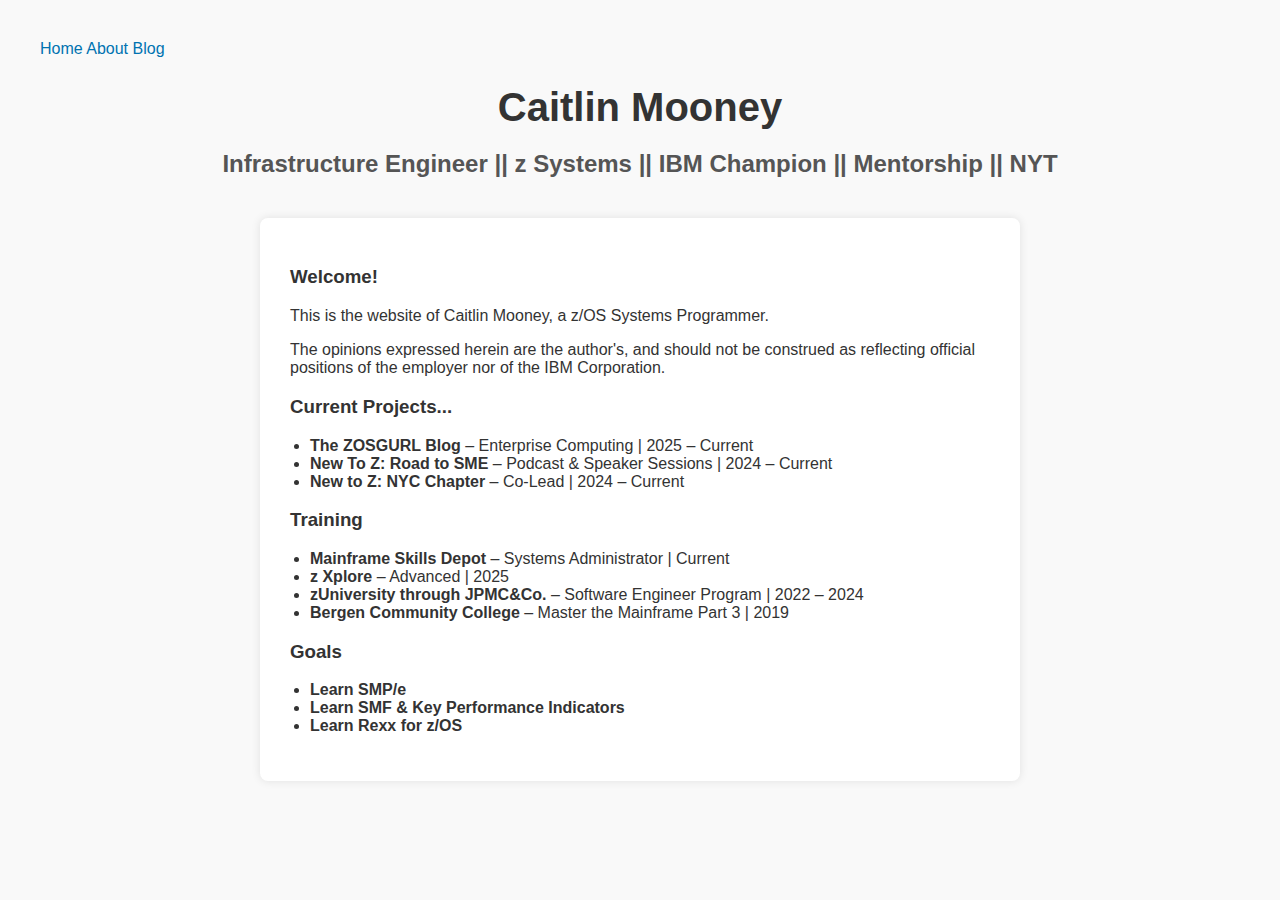
<file: index.html>
<!DOCTYPE html>
<html lang="en">
<head>
  <meta charset="UTF-8" />
  <meta name="viewport" content="width=device-width, initial-scale=1.0"/>
  <title>Caitlin Mooney – Home</title>
  <link rel="stylesheet" href="style.css" />
</head>
<body>
  <nav>
    <a href="index.html">Home</a>
    <a href="about.html">About</a>
    <a href="blog.html">Blog</a>
  </nav>
  <header>
    <h1>Caitlin Mooney</h1>
    <h2>Infrastructure Engineer || z Systems || IBM Champion || Mentorship || NYT</h2>
  </header>
  <section>
    <h3>Welcome!</h3>
    <p>
      This is the website of Caitlin Mooney, a z/OS Systems Programmer. 
    </p>
    <p>
      The opinions expressed herein are the author's, and should not 
      be construed as reflecting official positions of the employer nor 
      of the IBM Corporation.
    </p>
    <h3>Current Projects...</h3>
    <ul>
      <li><strong>The ZOSGURL Blog</strong> – Enterprise Computing | 2025 – Current</li>
      <li><strong>New To Z: Road to SME</strong> – Podcast & Speaker Sessions | 2024 – Current</li>
      <li><strong>New to Z: NYC Chapter</strong> – Co-Lead | 2024 – Current</li>
    </ul>
    <h3>Training</h3>
    <ul>
      <li><strong>Mainframe Skills Depot</strong> – Systems 
        Administrator | Current</li>
      <li><strong>z Xplore</strong> – Advanced | 2025</li>
      <li><strong>zUniversity through JPMC&Co.</strong> – Software Engineer Program | 2022 – 2024</li>
      <li><strong>Bergen Community College</strong> – Master the Mainframe Part 3 | 2019</li>
    </ul>
    <h3>Goals</h3>
    <ul>
      <li><strong>Learn SMP/e</strong></li>
      <li><strong>Learn SMF & Key Performance Indicators</strong></li>
      <li><strong>Learn Rexx for z/OS</strong></li>
    </ul>
  </section>
</body>
</html>
</file>
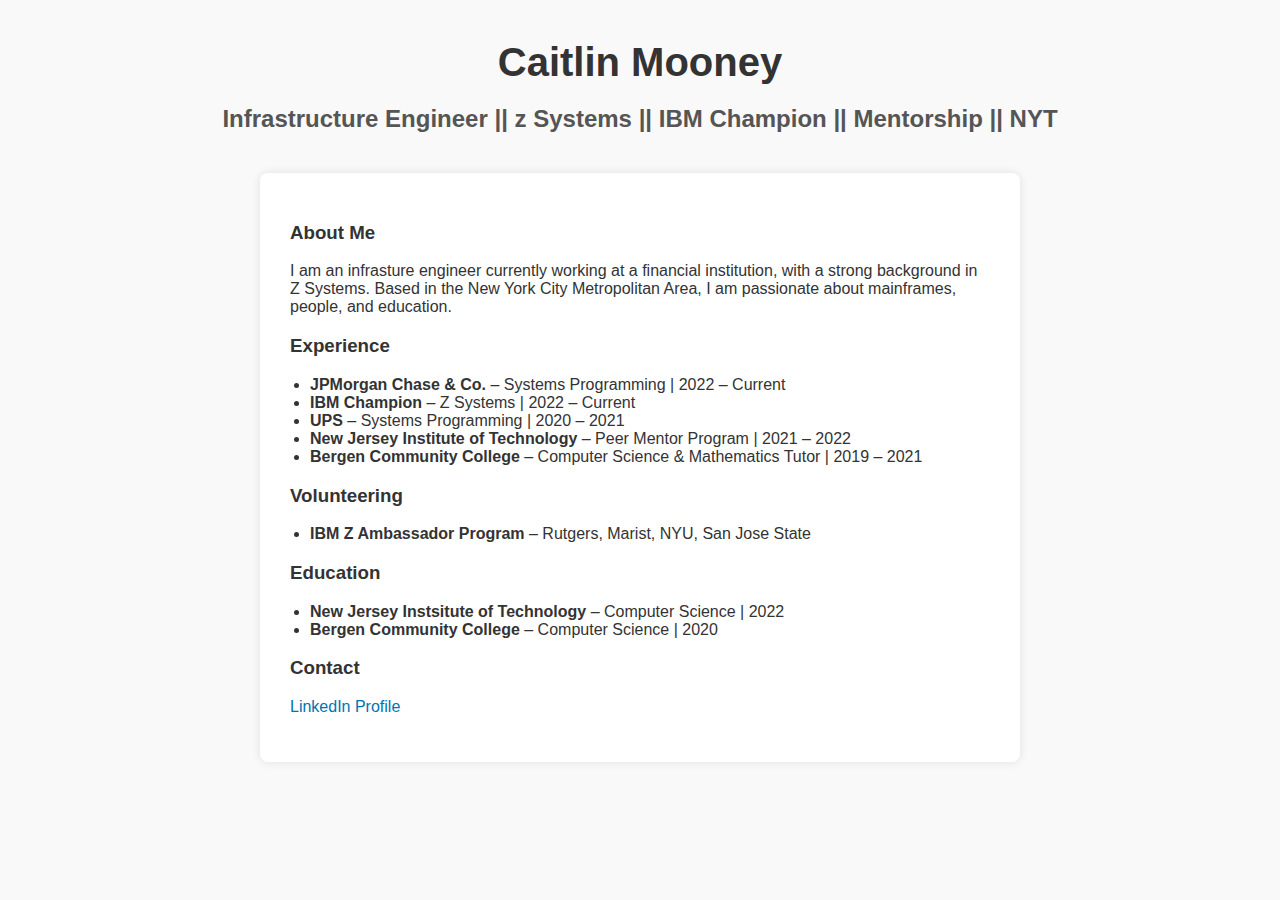
<file: about.html>
<!DOCTYPE html>
<html lang="en">
<!--
<head>
  <meta charset="UTF-8" />
  <meta name="viewport" content="width=device-width, initial-scale=1.0"/>
  <title>Caitlin Mooney – About</title>
  <style>
    body {
      font-family: Arial, sans-serif;
      margin: 40px;
      background-color: #f9f9f9;
      color: #333;
    }
    header {
      text-align: center;
      margin-bottom: 40px;
    }
    h1 {
      font-size: 2.5em;
      margin-bottom: 0.2em;
    }
    h2 {
      font-size: 1.5em;
      color: #555;
    }
    section {
      max-width: 700px;
      margin: auto;
      background: #fff;
      padding: 30px;
      border-radius: 8px;
      box-shadow: 0 0 10px rgba(0,0,0,0.1);
    }
    a {
      color: #0073b1;
      text-decoration: none;
    }
    a:hover {
      text-decoration: underline;
    }
    ul {
      list-style-type: disc;
      padding-left: 20px;
    }
  </style>
</head>
-->
<head>
    <meta charset="UTF-8" />
    <meta name="viewport" content="width=device-width, initial-scale=1.0"/>
    <title>Caitlin Mooney - About</title>
    <link rel="stylesheet" href="style.css" />
  </head>
  
<body>
  <header>
    <h1>Caitlin Mooney</h1>
    <h2>Infrastructure Engineer || z Systems || IBM Champion || Mentorship || NYT</h2>
  </header>

  <section>
    <h3>About Me</h3>
    <p>
      I am an infrasture engineer currently working at a financial institution, with a strong background in Z Systems. Based in the New York City Metropolitan Area, I am passionate about mainframes, people, and education.
    </p>

    <h3>Experience</h3>
    <ul>
      <li><strong>JPMorgan Chase & Co.</strong> – Systems Programming | 2022 – Current</li>
      <li><strong>IBM Champion</strong> – Z Systems | 2022 – Current</li>
      <li><strong>UPS</strong> – Systems Programming | 2020 – 2021</li>
      <li><strong>New Jersey Institute of Technology</strong> – Peer Mentor Program | 2021 – 2022</li>
      <li><strong>Bergen Community College</strong> – Computer Science & Mathematics Tutor | 2019 – 2021</li>
    </ul>

    <h3>Volunteering</h3>
    <ul>
      <li><strong>IBM Z Ambassador Program</strong> – Rutgers, Marist, NYU, San Jose State</li>
    </ul>
    
    <h3>Education</h3>
    <ul>
      <li><strong>New Jersey Instsitute of Technology</strong> – Computer Science | 2022 </li>
      <li><strong>Bergen Community College</strong> – Computer Science | 2020 </li>
    </ul>

    <h3>Contact</h3>
    <p>
      <a href="https://www.linkedin.com/in/caitlin-mooney-6089b5126/" target="_blank">LinkedIn Profile</a>
    </p>
  </section>
</body>
</html>
</file>
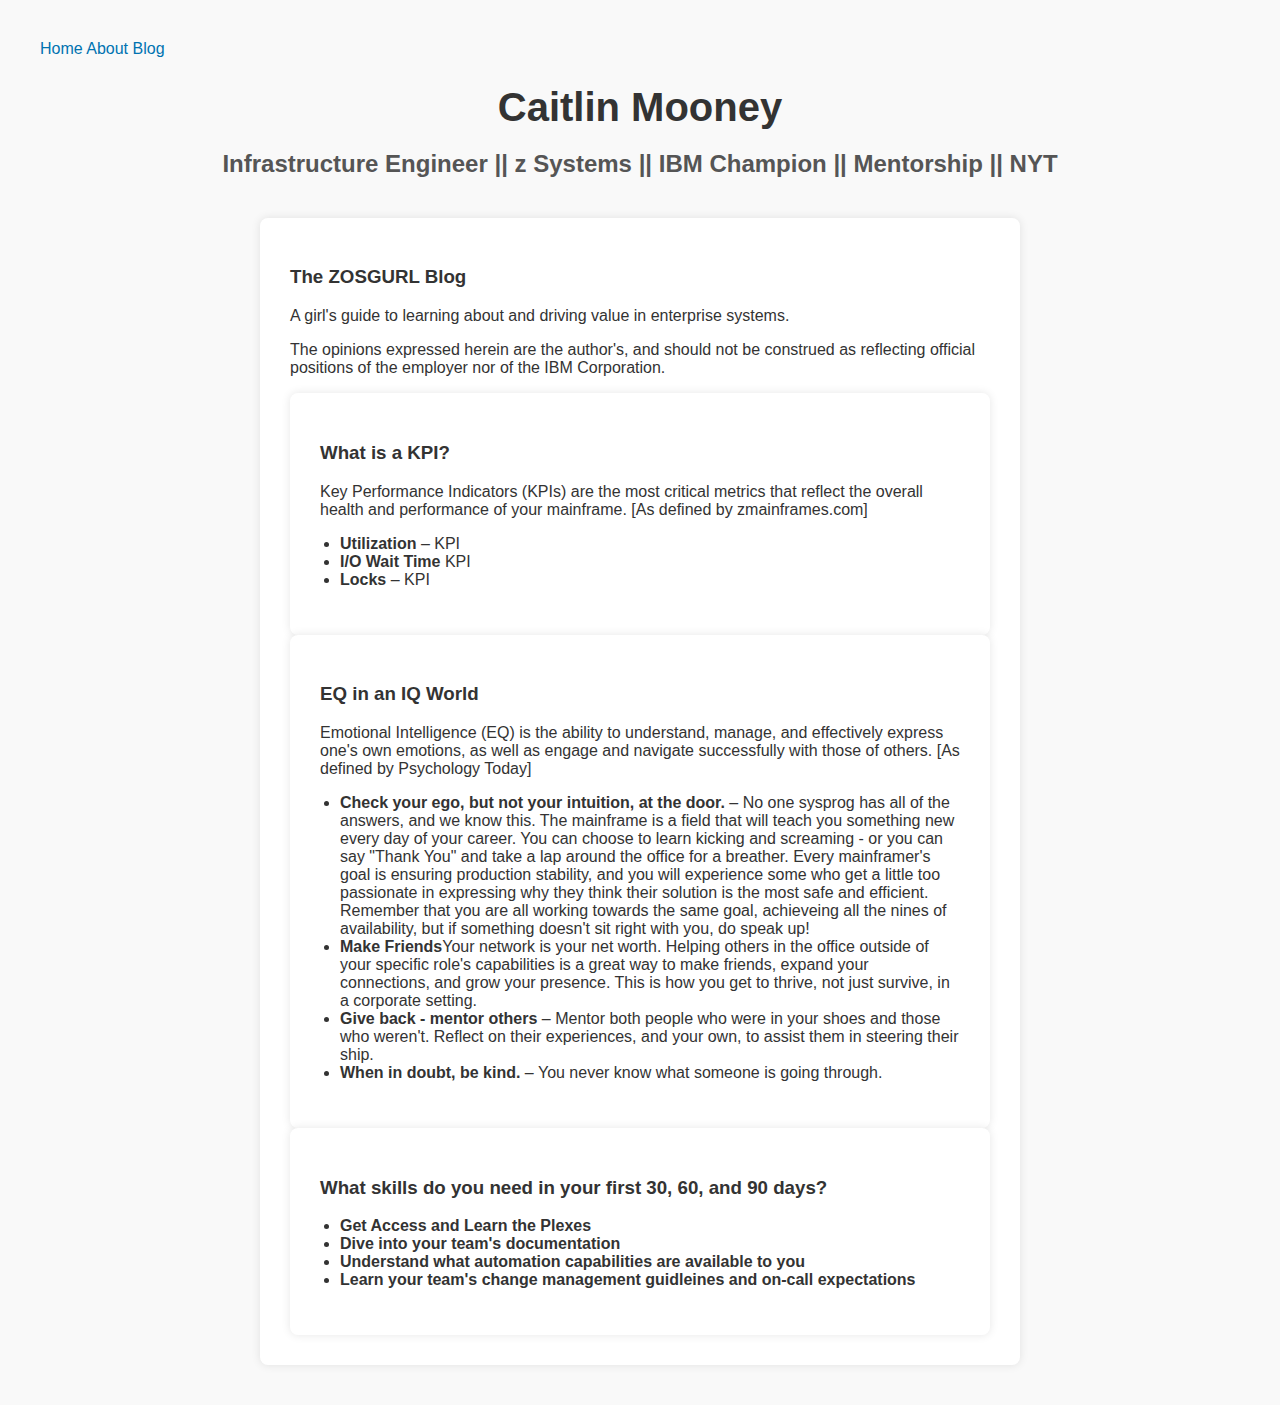
<file: blog.html>
<!DOCTYPE html>
<html lang="en">
<head>
  <meta charset="UTF-8" />
  <meta name="viewport" content="width=device-width, initial-scale=1.0"/>
  <title>Caitlin Mooney – Blog</title>
  <link rel="stylesheet" href="style.css" />
</head>
<body>
  <nav>
    <a href="index.html">Home</a>
    <a href="about.html">About</a>
    <a href="blog.html">Blog</a>
  </nav>
  <header>
    <h1>Caitlin Mooney</h1>
    <h2>Infrastructure Engineer || z Systems || IBM Champion || Mentorship || NYT</h2>
  </header>
  <section>
    <h3>The ZOSGURL Blog</h3>
    <p>
      A girl's guide to learning about and driving value in enterprise 
      systems. 
    </p>
    <p>
        The opinions expressed herein are the author's, and should not 
        be construed as reflecting official positions of the employer 
        nor of the IBM Corporation.
    </p>
    <section>
        <h3>What is a KPI?</h3>
        <p>
            Key Performance Indicators (KPIs) are the most critical 
            metrics that reflect the overall health and performance of 
            your mainframe. [As defined by zmainframes.com]
        </p>
        <ul>
            <li><strong>Utilization</strong> – KPI</li>
            <li><strong>I/O Wait Time</strong> KPI
            <li><strong>Locks</strong> – KPI</li>
        </ul>
    </section>
    <section>
        <h3>EQ in an IQ World</h3>
        <p>
            Emotional Intelligence (EQ) is the ability to understand, 
            manage, and effectively express one's own emotions, as well 
            as engage and navigate successfully with those of others. 
            [As defined by Psychology Today]
        </p>
        <ul>
            <li><strong>Check your ego, but not your intuition, at the 
                door.</strong> – No one sysprog has all of the answers, 
                and we know this. The mainframe is a field that will 
                teach you something new every day of your career. You 
                can choose to learn kicking and screaming - or you can 
                say "Thank You" and take a lap around the office for a 
                breather. Every mainframer's goal is ensuring production 
                stability, and you will experience some who get a little
                too passionate in expressing why they think their 
                solution is the most safe and efficient. Remember that 
                you are all working towards the same goal, achieveing 
                all the nines of availability, but if something doesn't 
                sit right with you, do speak up!</li>
            <li><strong>Make Friends</strong>Your network is your net 
                worth. Helping others in the office outside of your 
                specific role's capabilities is a great way to make 
                friends, expand your connections, and grow your 
                presence. This is how you get to thrive, not just 
                survive, in a corporate setting.</li>
            <li><strong>Give back - mentor others</strong> – 
                Mentor both people who were in your shoes and those who 
                weren't. Reflect on their experiences, and your own, to 
                assist them in steering their ship.</li>
            <li><strong>When in doubt, be kind.</strong> – 
                You never know what someone is going through.</li>
        </ul>
    </section>
    <section>
        <h3>What skills do you need in your first 30, 60, and 90 days?</h3>
        <ul>
            <li><strong>Get Access and Learn the Plexes</strong></li>
            <li><strong>Dive into your team's documentation</strong></li>
            <li><strong>Understand what automation capabilities are 
                available to you</strong></li>
            <li><strong>Learn your team's change management guidleines
                and on-call expectations</strong></li>
        </ul>
    </section>
  </section>
</body>
</html>
</file>
<file: style.css>
/*
body {
    font-family: Arial, sans-serif;
    margin: 0;
    background-color: #f9f9f9;
    color: #333;
  }
  header {
    display: flex;
    justify-content: space-between;
    align-items: center;
    padding: 20px 30px;
    background-color: #fff;
    box-shadow: 0 2px 4px rgba(0,0,0,0.1);
    text-align: center;
    margin-bottom: 40px;
  }
  h1 {
    font-size: 1.8em;
    margin: 0;
  }
  .hamburger {
    font-size: 24px;
    cursor: pointer;
    background: none;
    border: none;
  }
  .menu {
    display: none;
    position: absolute;
    top: 70px;
    right: 30px;
    background-color: #fff;
    border: 1px solid #ddd;
    border-radius: 8px;
    box-shadow: 0 0 10px rgba(0,0,0,0.1);
    padding: 10px 0;
    width: 200px;
    z-index: 1000;
  }
  .menu a {
    display: block;
    padding: 10px 20px;
    text-decoration: none;
    color: #333;
  }
  .menu a:hover {
    background-color: #f0f0f0;
  }
  section {
    max-width: 700px;
    margin: 40px auto;
    background: #fff;
    padding: 30px;
    border-radius: 8px;
    box-shadow: 0 0 10px rgba(0,0,0,0.1);
  }
  */
  body {
    font-family: Arial, sans-serif;
    margin: 40px;
    background-color: #f9f9f9;
    color: #333;
  }
  header {
    text-align: center;
    margin-bottom: 40px;
  }
  h1 {
    font-size: 2.5em;
    margin-bottom: 0.2em;
  }
  h2 {
    font-size: 1.5em;
    color: #555;
  }
  section {
    max-width: 700px;
    margin: auto;
    background: #fff;
    padding: 30px;
    border-radius: 8px;
    box-shadow: 0 0 10px rgba(0,0,0,0.1);
  }
  a {
    color: #0073b1;
    text-decoration: none;
  }
  a:hover {
    text-decoration: underline;
  }
  ul {
    list-style-type: disc;
    padding-left: 20px;
  }
</file>
